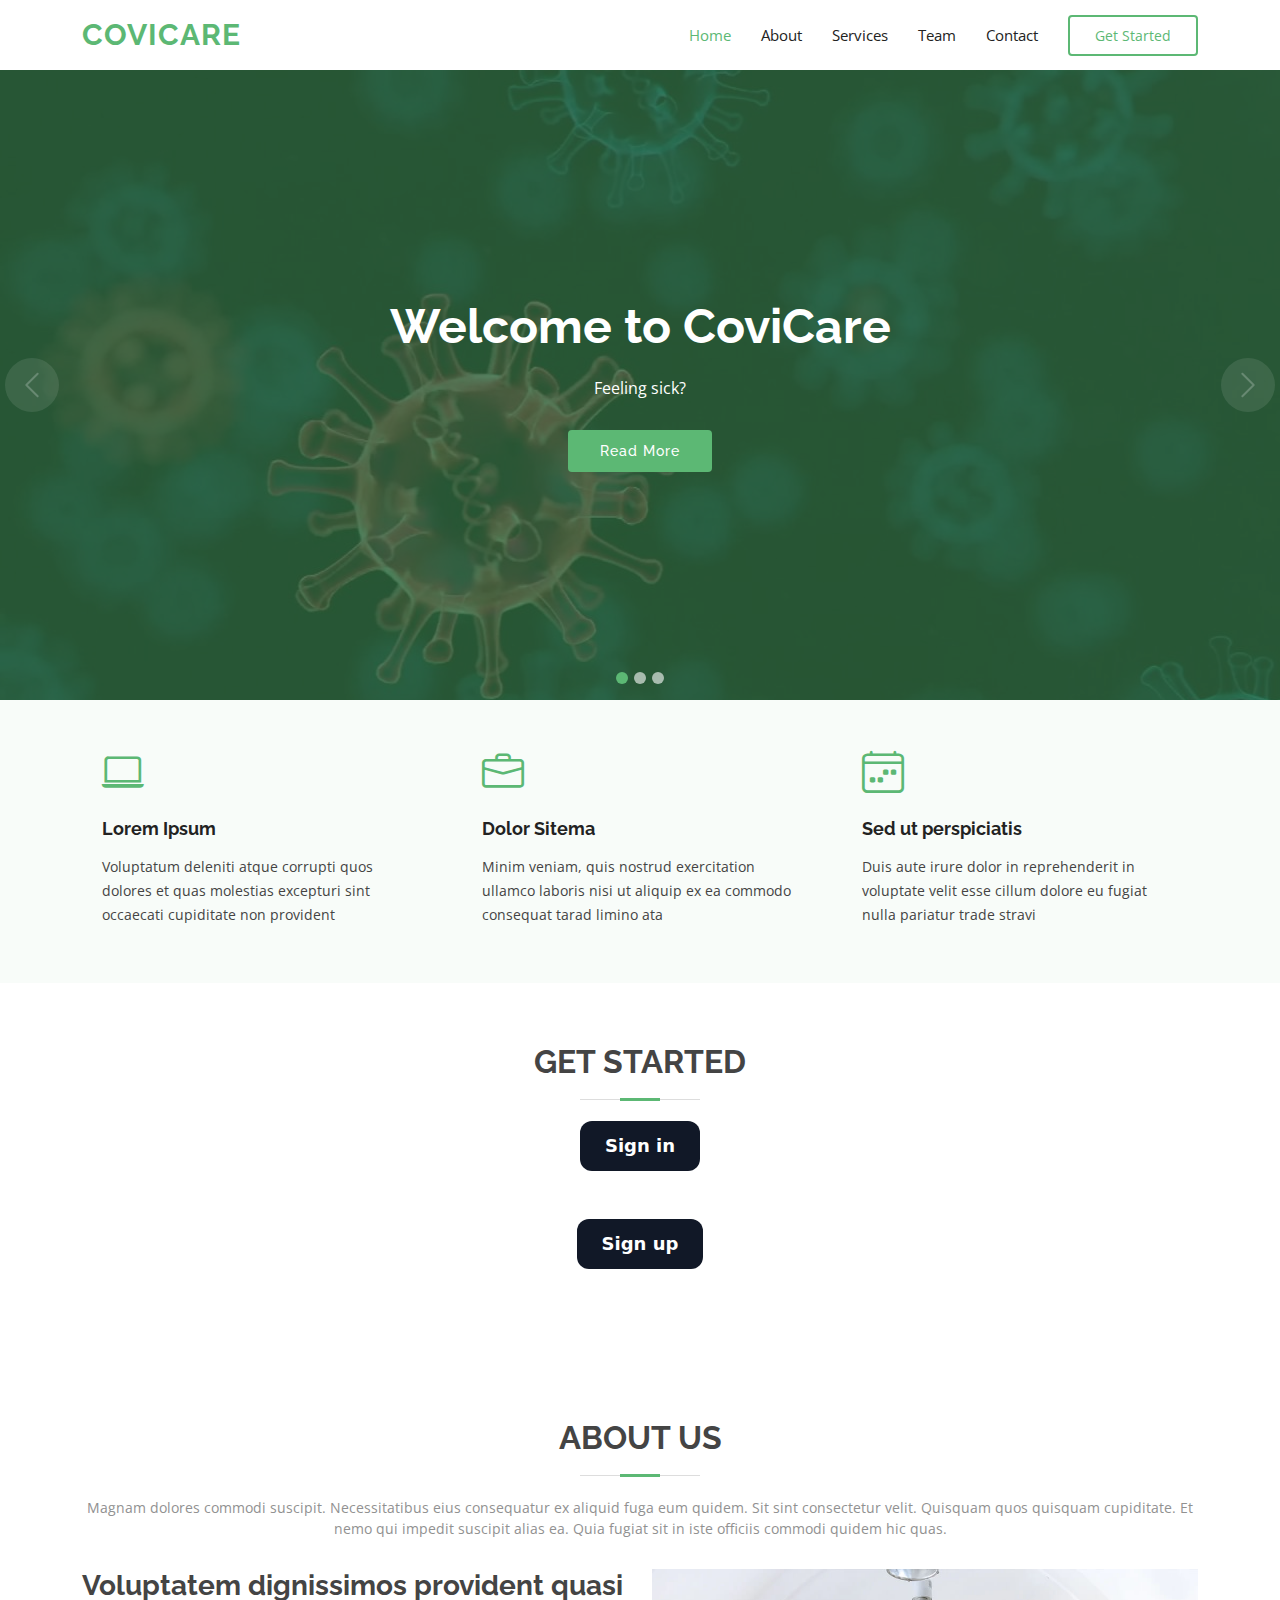
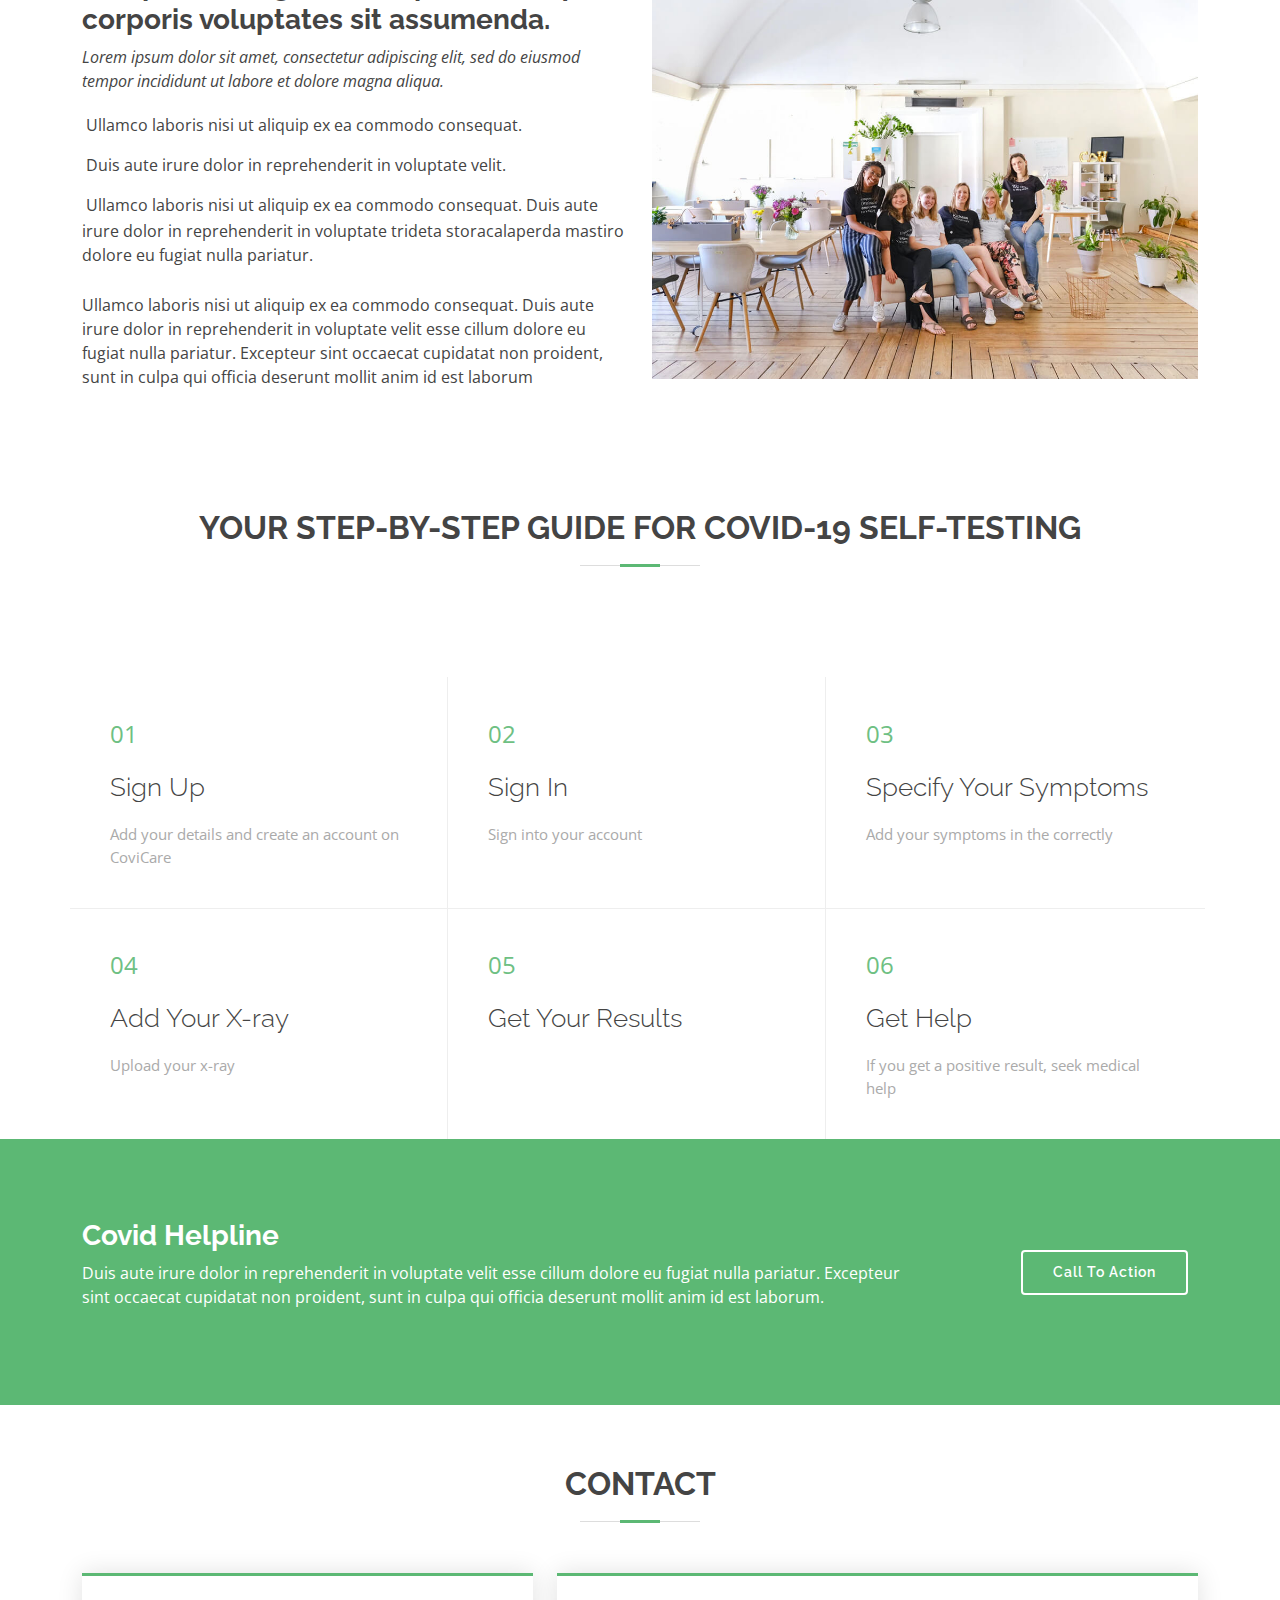
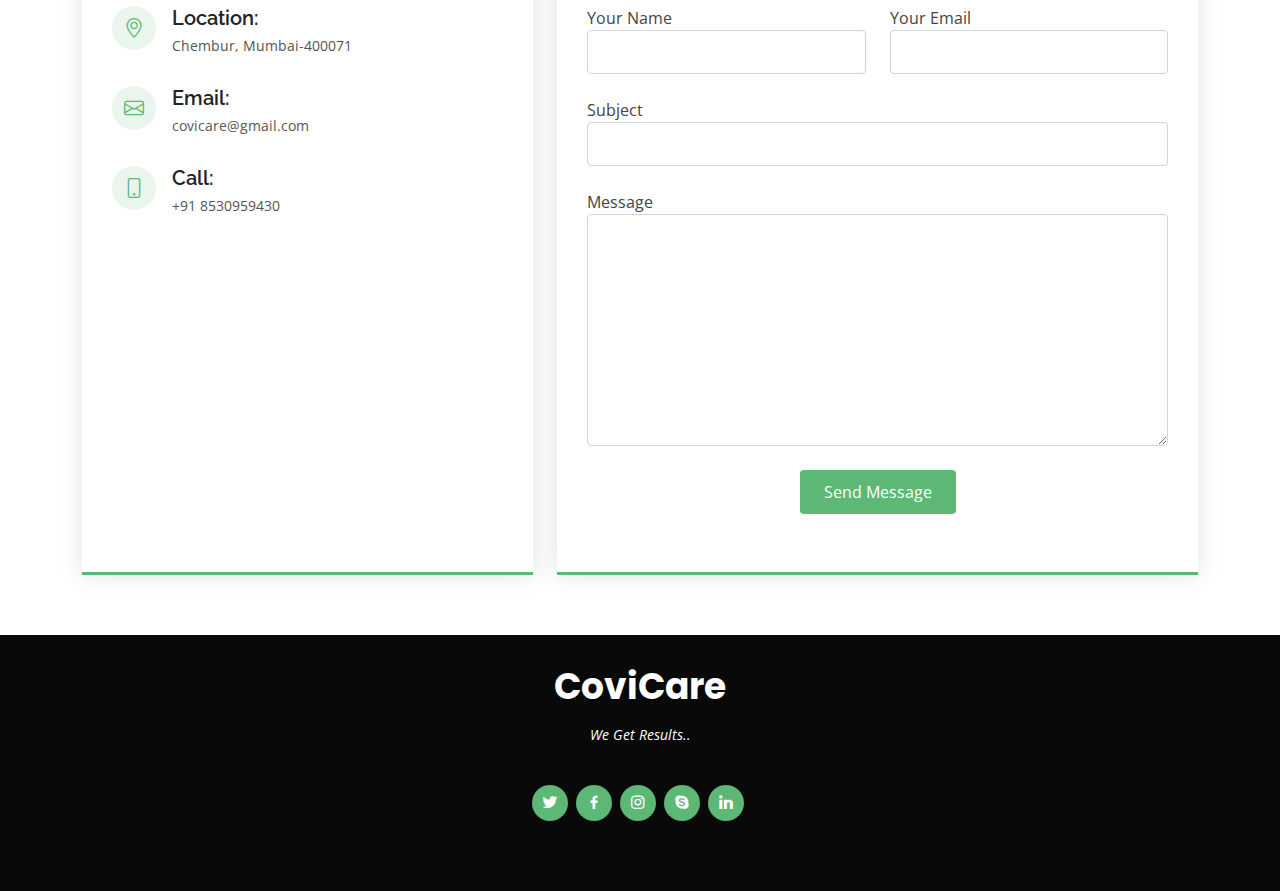
<file: app1/templates/pokalhomepg.html>
<!DOCTYPE html>
<html lang="en">

<head>
  <meta charset="utf-8">
  <meta content="width=device-width, initial-scale=1.0" name="viewport">

  <title>CoviCare homepage</title>
  <meta content="" name="description">
  <meta content="" name="keywords">

  <!-- Favicons -->
  <link href="assets/img/favicon.png" rel="icon">
  <link href="assets/img/apple-touch-icon.png" rel="apple-touch-icon">

  <!-- Google Fonts -->
  <link href="https://fonts.googleapis.com/css?family=Open+Sans:300,300i,400,400i,600,600i,700,700i|Raleway:300,300i,400,400i,500,500i,600,600i,700,700i|Poppins:300,300i,400,400i,500,500i,600,600i,700,700i" rel="stylesheet">

  <!-- Vendor CSS Files -->
  <link href="assets/vendor/animate.css/animate.min.css" rel="stylesheet">
  <link href="assets/vendor/bootstrap/css/bootstrap.min.css" rel="stylesheet">
  <link href="assets/vendor/bootstrap-icons/bootstrap-icons.css" rel="stylesheet">
  <link href="assets/vendor/boxicons/css/boxicons.min.css" rel="stylesheet">
  <link href="assets/vendor/glightbox/css/glightbox.min.css" rel="stylesheet">
  <link href="assets/vendor/swiper/swiper-bundle.min.css" rel="stylesheet">

  <!-- Template Main CSS File -->
  <link href="assets/css/style.css" rel="stylesheet">

  <!-- =======================================================
  * Template Name: Green - v4.7.0
  * Template URL: https://bootstrapmade.com/green-free-one-page-bootstrap-template/
  * Author: BootstrapMade.com
  * License: https://bootstrapmade.com/license/
  ======================================================== -->
</head>

<body>

  

  <!-- ======= Header ======= -->
  <header id="header" class="d-flex align-items-center">
    <div class="container d-flex align-items-center">

      <h1 class="logo me-auto"><a href="index.html">CoviCare</a></h1>
      <!-- Uncomment below if you prefer to use an image logo -->
      <!-- <a href="index.html" class="logo me-auto"><img src="assets/img/logo.png" alt="" class="img-fluid"></a>-->

      <nav id="navbar" class="navbar">
        <ul>
          <li><a class="nav-link scrollto active" href="#hero">Home</a></li>
          <li><a class="nav-link scrollto" href="#about">About</a></li>
          <li><a class="nav-link scrollto" href="#services">Services</a></li>
          
          <li><a class="nav-link scrollto" href="#team">Team</a></li>
           
                             
          <li><a class="nav-link scrollto" href="#contact">Contact</a></li>
          <li><a class="getstarted scrollto" href="#about">Get Started</a></li>
        </ul>
        <i class="bi bi-list mobile-nav-toggle"></i>
      </nav><!-- .navbar -->

    </div>
  </header><!-- End Header -->

  <!-- ======= Hero Section ======= -->
  <section id="hero">
    <div id="heroCarousel" data-bs-interval="5000" class="carousel slide carousel-fade" data-bs-ride="carousel">

      <ol class="carousel-indicators" id="hero-carousel-indicators"></ol>

      <div class="carousel-inner" role="listbox">

        <!-- Slide 1 -->
        <div class="carousel-item active" style="background-image: url(assets/img/slide/slide-1.jpg)">
          <div class="carousel-container">
            <div class="container">
              <h2 class="animate__animated animate__fadeInDown">Welcome to <span>CoviCare</span></h2>
              <p class="animate__animated animate__fadeInUp">Feeling sick? </p>
              <a href="#about" class="btn-get-started animate__animated animate__fadeInUp scrollto">Read More</a>
            </div>
          </div>
        </div>

        <!-- Slide 2 -->
        <div class="carousel-item" style="background-image: url(assets/img/slide/slide-2.jpg)">
          <div class="carousel-container">
            <div class="container">
              <h2 class="animate__animated animate__fadeInDown">Get the best healthcare experience,<br> without having to leave home</h2>
            </div>
          </div>
        </div>

        <!-- Slide 3 -->
        <div class="carousel-item" style="background-image: url(assets/img/slide/slide-3.jpg)">
          <div class="carousel-container">
            <div class="container">
              <h2 class="animate__animated animate__fadeInDown">Take a quick covid test and find out</h2>
              <p class="animate__animated animate__fadeInUp">Ut velit est quam dolor ad a aliquid qui aliquid. Sequi ea ut et est quaerat sequi nihil ut aliquam. Occaecati alias dolorem mollitia ut. Similique ea voluptatem. Esse doloremque accusamus repellendus deleniti vel. Minus et tempore modi architecto.</p>
              <a href="#about" class="btn-get-started animate__animated animate__fadeInUp scrollto">Read More</a>
            </div>
          </div>
        </div>

      </div>

      <a class="carousel-control-prev" href="#heroCarousel" role="button" data-bs-slide="prev">
        <span class="carousel-control-prev-icon bi bi-chevron-left" aria-hidden="true"></span>
      </a>

      <a class="carousel-control-next" href="#heroCarousel" role="button" data-bs-slide="next">
        <span class="carousel-control-next-icon bi bi-chevron-right" aria-hidden="true"></span>
      </a>

    </div>
  </section><!-- End Hero -->

  <main id="main">

    <!-- ======= Featured Services Section ======= -->
    <section id="featured-services" class="featured-services section-bg">
      <div class="container">

        <div class="row no-gutters">
          <div class="col-lg-4 col-md-6">
            <div class="icon-box">
              <div class="icon"><i class="bi bi-laptop"></i></div>
              <h4 class="title"><a href="">Lorem Ipsum</a></h4>
              <p class="description">Voluptatum deleniti atque corrupti quos dolores et quas molestias excepturi sint occaecati cupiditate non provident</p>
            </div>
          </div>
          <div class="col-lg-4 col-md-6">
            <div class="icon-box">
              <div class="icon"><i class="bi bi-briefcase"></i></div>
              <h4 class="title"><a href="">Dolor Sitema</a></h4>
              <p class="description">Minim veniam, quis nostrud exercitation ullamco laboris nisi ut aliquip ex ea commodo consequat tarad limino ata</p>
            </div>
          </div>
          <div class="col-lg-4 col-md-6">
            <div class="icon-box">
              <div class="icon"><i class="bi bi-calendar4-week"></i></div>
              <h4 class="title"><a href="">Sed ut perspiciatis</a></h4>
              <p class="description">Duis aute irure dolor in reprehenderit in voluptate velit esse cillum dolore eu fugiat nulla pariatur trade stravi</p>
            </div>
          </div>
        </div>

      </div>
    </section><!-- End Featured Services Section -->

    <!-- ======= About Us Section ======= -->
    <section id="about" class="about">
      <div class="container">

        <div class="section-title">
          <h2>Get Started</h2>
          
          <!-- HTML !-->
<button class="button-40" role="button">Sign in</button>
<br><br><br>
<button class="button-40" role="button">Sign up</button>


        </div>

        <div class="row">
          
          

      </div>
    </section><!-- End About Us Section -->

    <!-- ======= About Us Section ======= -->
    <section id="about" class="about">
      <div class="container">

        <div class="section-title">
          <h2>About Us</h2>
          <p>Magnam dolores commodi suscipit. Necessitatibus eius consequatur ex aliquid fuga eum quidem. Sit sint consectetur velit. Quisquam quos quisquam cupiditate. Et nemo qui impedit suscipit alias ea. Quia fugiat sit in iste officiis commodi quidem hic quas.</p>
        </div>

        <div class="row">
          <div class="col-lg-6 order-1 order-lg-2">
            <img src="assets/img/about.jpg" class="img-fluid" alt="">
          </div>
          <div class="col-lg-6 pt-4 pt-lg-0 order-2 order-lg-1 content">
            <h3>Voluptatem dignissimos provident quasi corporis voluptates sit assumenda.</h3>
            <p class="fst-italic">
              Lorem ipsum dolor sit amet, consectetur adipiscing elit, sed do eiusmod tempor incididunt ut labore et dolore
              magna aliqua.
            </p>
            <ul>
              <li><i class="bi bi-check-circled"></i> Ullamco laboris nisi ut aliquip ex ea commodo consequat.</li>
              <li><i class="bi bi-check-circled"></i> Duis aute irure dolor in reprehenderit in voluptate velit.</li>
              <li><i class="bi bi-check-circled"></i> Ullamco laboris nisi ut aliquip ex ea commodo consequat. Duis aute irure dolor in reprehenderit in voluptate trideta storacalaperda mastiro dolore eu fugiat nulla pariatur.</li>
            </ul>
            <p>
              Ullamco laboris nisi ut aliquip ex ea commodo consequat. Duis aute irure dolor in reprehenderit in voluptate
              velit esse cillum dolore eu fugiat nulla pariatur. Excepteur sint occaecat cupidatat non proident, sunt in
              culpa qui officia deserunt mollit anim id est laborum
            </p>
          </div>
        </div>

      </div>
    </section><!-- End About Us Section -->

      <section id="about" class="about">
      <div class="container">

        <div class="section-title">
          <h2>Your step-by-step guide for covid-19 self-testing</h2>
          
        </div>

        

      </div>
    </section><!-- End About Us Section -->

    <!-- ======= Why Us Section ======= -->
    <section id="why-us" class="why-us">
      <div class="container">

        <div class="row no-gutters">

          <div class="col-lg-4 col-md-6 content-item">
            <span>01</span>
            <h4>Sign Up</h4>
            <p>Add your details and create an account on CoviCare</p>
          </div>

        


          <div class="col-lg-4 col-md-6 content-item">
            <span>02</span>
            <h4>Sign In</h4>
            <p>Sign into your account</p>
          </div>

          <div class="col-lg-4 col-md-6 content-item">
            <span>03</span>
            <h4>Specify Your Symptoms</h4>
            <p>Add your symptoms in the  correctly</p>
          </div>

          <div class="col-lg-4 col-md-6 content-item">
            <span>04</span>
            <h4>Add Your X-ray</h4>
            <p>Upload your x-ray</p>
          </div>

          <div class="col-lg-4 col-md-6 content-item">
            <span>05</span>
            <h4>Get Your Results</h4>
            <p></p>
          </div>

          <div class="col-lg-4 col-md-6 content-item">
            <span>06</span>
            <h4>Get Help</h4>
            <p>If you get a positive result, seek medical help</p>
          </div>

        </div>

      </div>
    </section><!-- End Why Us Section -->



    
    <!-- ======= Cta Section ======= -->
    <section id="cta" class="cta">
      <div class="container">

        <div class="row">
          <div class="col-lg-9 text-center text-lg-start">
            <h3>Covid Helpline</h3>
            <p> Duis aute irure dolor in reprehenderit in voluptate velit esse cillum dolore eu fugiat nulla pariatur. Excepteur sint occaecat cupidatat non proident, sunt in culpa qui officia deserunt mollit anim id est laborum.</p>
          </div>
          <div class="col-lg-3 cta-btn-container text-center">
            <a class="cta-btn align-middle" href="#">Call To Action</a>
          </div>
        </div>

      </div>
    </section><!-- End Cta Section -->

    
    <!-- ======= Contact Section ======= -->
    <section id="contact" class="contact">
      <div class="container">

        <div class="section-title">
          <h2>Contact</h2>
        </div>

        <div class="row">

          <div class="col-lg-5 d-flex align-items-stretch">
            <div class="info">
              <div class="address">
                <i class="bi bi-geo-alt"></i>
                <h4>Location:</h4>
                <p>Chembur, Mumbai-400071</p>
              </div>

              <div class="email">
                <i class="bi bi-envelope"></i>
                <h4>Email:</h4>
                <p>covicare@gmail.com</p>
              </div>

              <div class="phone">
                <i class="bi bi-phone"></i>
                <h4>Call:</h4>
                <p>+91 8530959430</p>
              </div>

              <iframe src="https://www.google.com/maps/embed?pb=!1m14!1m8!1m3!1d12097.433213460943!2d-74.0062269!3d40.7101282!3m2!1i1024!2i768!4f13.1!3m3!1m2!1s0x0%3A0xb89d1fe6bc499443!2sDowntown+Conference+Center!5e0!3m2!1smk!2sbg!4v1539943755621" frameborder="0" style="border:0; width: 100%; height: 290px;" allowfullscreen></iframe>
            </div>

          </div>

          <div class="col-lg-7 mt-5 mt-lg-0 d-flex align-items-stretch">
            <form action="forms/contact.php" method="post" role="form" class="php-email-form">
              <div class="row">
                <div class="form-group col-md-6">
                  <label for="name">Your Name</label>
                  <input type="text" name="name" class="form-control" id="name" required>
                </div>
                <div class="form-group col-md-6 mt-3 mt-md-0">
                  <label for="name">Your Email</label>
                  <input type="email" class="form-control" name="email" id="email" required>
                </div>
              </div>
              <div class="form-group mt-3">
                <label for="name">Subject</label>
                <input type="text" class="form-control" name="subject" id="subject" required>
              </div>
              <div class="form-group mt-3">
                <label for="name">Message</label>
                <textarea class="form-control" name="message" rows="10" required></textarea>
              </div>
              <div class="my-3">
                <div class="loading">Loading</div>
                <div class="error-message"></div>
                <div class="sent-message">Your message has been sent. Thank you!</div>
              </div>
              <div class="text-center"><button type="submit">Send Message</button></div>
            </form>
          </div>

        </div>

      </div>
    </section><!-- End Contact Section -->

  </main><!-- End #main -->

  <!-- ======= Footer ======= -->
  <footer id="footer">
    <div class="container">
      <h3>CoviCare</h3>
      <p>We Get Results..</p>
      <div class="social-links">
        <a href="#" class="twitter"><i class="bx bxl-twitter"></i></a>
        <a href="#" class="facebook"><i class="bx bxl-facebook"></i></a>
        <a href="#" class="instagram"><i class="bx bxl-instagram"></i></a>
        <a href="#" class="google-plus"><i class="bx bxl-skype"></i></a>
        <a href="#" class="linkedin"><i class="bx bxl-linkedin"></i></a>
      </div>
      <!--
      <div class="copyright">
        &copy; Copyright <strong><span>CoviCare</span></strong>. All Rights Reserved
      </div>
      -->
      <div class="credits">
        <!-- All the links in the footer should remain intact. -->
        <!-- You can delete the links only if you purchased the pro version. -->
        <!-- Licensing information: https://bootstrapmade.com/license/ -->
        <!-- Purchase the pro version with working PHP/AJAX contact form: https://bootstrapmade.com/green-free-one-page-bootstrap-template/ -->
       
      </div>
    </div>
  </footer><!-- End Footer -->

  <a href="#" class="back-to-top d-flex align-items-center justify-content-center"><i class="bi bi-arrow-up-short"></i></a>

  <!-- Vendor JS Files -->
  <script src="assets/vendor/bootstrap/js/bootstrap.bundle.min.js"></script>
  <script src="assets/vendor/glightbox/js/glightbox.min.js"></script>
  <script src="assets/vendor/isotope-layout/isotope.pkgd.min.js"></script>
  <script src="assets/vendor/swiper/swiper-bundle.min.js"></script>
  <script src="assets/vendor/php-email-form/validate.js"></script>

  <!-- Template Main JS File -->
  <script src="assets/js/main.js"></script>

</body>

</html>
</file>
<file: app1/templates/assets/css/style.css>
/**
* Template Name: Green - v4.7.0
* Template URL: https://bootstrapmade.com/green-free-one-page-bootstrap-template/
* Author: BootstrapMade.com
* License: https://bootstrapmade.com/license/
*/

/*--------------------------------------------------------------
# General
--------------------------------------------------------------*/
body {
  font-family: "Open Sans", sans-serif;
  color: #444444;
}

a {
  text-decoration: none;
  color: #5cb874;
}

a:hover {
  color: #80c792;
  text-decoration: none;
}

h1, h2, h3, h4, h5, h6 {
  font-family: "Raleway", sans-serif;
}

/*--------------------------------------------------------------
# Back to top button
--------------------------------------------------------------*/
.back-to-top {
  position: fixed;
  visibility: hidden;
  opacity: 0;
  right: 15px;
  bottom: 15px;
  z-index: 996;
  background: #5cb874;
  width: 40px;
  height: 40px;
  border-radius: 4px;
  transition: all 0.4s;
}
.back-to-top i {
  font-size: 24px;
  color: #fff;
  line-height: 0;
}
.back-to-top:hover {
  background: #78c48c;
  color: #fff;
}
.back-to-top.active {
  visibility: visible;
  opacity: 1;
}

/*--------------------------------------------------------------
# Top Bar
--------------------------------------------------------------*/
#topbar {
  background: #fbfbfb;
  font-size: 15px;
  height: 40px;
  padding: 0;
}
#topbar .contact-info a {
  line-height: 0;
  color: #444444;
  transition: 0.3s;
}
#topbar .contact-info a:hover {
  color: #5cb874;
}
#topbar .contact-info i {
  color: #5cb874;
  line-height: 0;
  margin-right: 5px;
}
#topbar .contact-info .phone-icon {
  margin-left: 15px;
}
#topbar .social-links a {
  color: #6f6f6f;
  padding: 4px 12px;
  display: inline-block;
  line-height: 1px;
  transition: 0.3s;
}
#topbar .social-links a:hover {
  color: #5cb874;
}

/*--------------------------------------------------------------
# Header
--------------------------------------------------------------*/
#header {
  background: #fff;
  transition: all 0.5s;
  z-index: 997;
  height: 70px;
}
#header.header-scrolled {
  box-shadow: 0px 2px 15px rgba(0, 0, 0, 0.1);
}
#header .logo {
  font-size: 30px;
  margin: 0;
  padding: 0;
  line-height: 1;
  font-weight: 700;
  letter-spacing: 1px;
  text-transform: uppercase;
}
#header .logo a {
  color: #5cb874;
}
#header .logo img {
  max-height: 40px;
}

.scrolled-offset {
  margin-top: 70px;
}

/*--------------------------------------------------------------
# Navigation Menu
--------------------------------------------------------------*/
/**
* Desktop Navigation 
*/
.navbar {
  padding: 0;
}
.navbar ul {
  margin: 0;
  padding: 0;
  display: flex;
  list-style: none;
  align-items: center;
}
.navbar li {
  position: relative;
}
.navbar a, .navbar a:focus {
  display: flex;
  align-items: center;
  justify-content: space-between;
  padding: 10px 0 10px 30px;
  font-size: 15px;
  color: #222222;
  white-space: nowrap;
  transition: 0.3s;
}
.navbar a i, .navbar a:focus i {
  font-size: 12px;
  line-height: 0;
  margin-left: 5px;
}
.navbar a:hover, .navbar .active, .navbar .active:focus, .navbar li:hover > a {
  color: #5cb874;
}
.navbar .getstarted, .navbar .getstarted:focus {
  color: #5cb874;
  padding: 8px 25px;
  margin-left: 30px;
  border-radius: 4px;
  border: 2px solid #5cb874;
  transition: 0.3s;
  font-size: 14px;
}
.navbar .getstarted:hover, .navbar .getstarted:focus:hover {
  background: #5cb874;
  color: #fff;
}
.navbar .dropdown ul {
  display: block;
  position: absolute;
  left: 14px;
  top: calc(100% + 30px);
  margin: 0;
  padding: 10px 0;
  z-index: 99;
  opacity: 0;
  visibility: hidden;
  background: #fff;
  box-shadow: 0px 0px 30px rgba(127, 137, 161, 0.25);
  transition: 0.3s;
}
.navbar .dropdown ul li {
  min-width: 200px;
}
.navbar .dropdown ul a {
  padding: 10px 20px;
  text-transform: none;
}
.navbar .dropdown ul a i {
  font-size: 12px;
}
.navbar .dropdown ul a:hover, .navbar .dropdown ul .active:hover, .navbar .dropdown ul li:hover > a {
  color: #5cb874;
}
.navbar .dropdown:hover > ul {
  opacity: 1;
  top: 100%;
  visibility: visible;
}
.navbar .dropdown .dropdown ul {
  top: 0;
  left: calc(100% - 30px);
  visibility: hidden;
}
.navbar .dropdown .dropdown:hover > ul {
  opacity: 1;
  top: 0;
  left: 100%;
  visibility: visible;
}
@media (max-width: 1366px) {
  .navbar .dropdown .dropdown ul {
    left: -90%;
  }
  .navbar .dropdown .dropdown:hover > ul {
    left: -100%;
  }
}

/**
* Mobile Navigation 
*/
.mobile-nav-toggle {
  color: #222222;
  font-size: 28px;
  cursor: pointer;
  display: none;
  line-height: 0;
  transition: 0.5s;
}
.mobile-nav-toggle.bi-x {
  color: #fff;
}

@media (max-width: 991px) {
  .mobile-nav-toggle {
    display: block;
  }

  .navbar ul {
    display: none;
  }
}
.navbar-mobile {
  position: fixed;
  overflow: hidden;
  top: 0;
  right: 0;
  left: 0;
  bottom: 0;
  background: rgba(9, 9, 9, 0.9);
  transition: 0.3s;
  z-index: 999;
}
.navbar-mobile .mobile-nav-toggle {
  position: absolute;
  top: 15px;
  right: 15px;
}
.navbar-mobile ul {
  display: block;
  position: absolute;
  top: 55px;
  right: 15px;
  bottom: 15px;
  left: 15px;
  padding: 10px 0;
  background-color: #fff;
  overflow-y: auto;
  transition: 0.3s;
}
.navbar-mobile a, .navbar-mobile a:focus {
  padding: 10px 20px;
  font-size: 15px;
  color: #222222;
}
.navbar-mobile a:hover, .navbar-mobile .active, .navbar-mobile li:hover > a {
  color: #5cb874;
}
.navbar-mobile .getstarted, .navbar-mobile .getstarted:focus {
  margin: 15px;
}
.navbar-mobile .dropdown ul {
  position: static;
  display: none;
  margin: 10px 20px;
  padding: 10px 0;
  z-index: 99;
  opacity: 1;
  visibility: visible;
  background: #fff;
  box-shadow: 0px 0px 30px rgba(127, 137, 161, 0.25);
}
.navbar-mobile .dropdown ul li {
  min-width: 200px;
}
.navbar-mobile .dropdown ul a {
  padding: 10px 20px;
}
.navbar-mobile .dropdown ul a i {
  font-size: 12px;
}
.navbar-mobile .dropdown ul a:hover, .navbar-mobile .dropdown ul .active:hover, .navbar-mobile .dropdown ul li:hover > a {
  color: #5cb874;
}
.navbar-mobile .dropdown > .dropdown-active {
  display: block;
}

/*--------------------------------------------------------------
# Hero Section
--------------------------------------------------------------*/
#hero {
  width: 100%;
  height: 70vh;
  background-color: rgba(9, 9, 9, 0.8);
  overflow: hidden;
  position: relative;
}
#hero .carousel, #hero .carousel-inner, #hero .carousel-item, #hero .carousel-item::before {
  background-size: cover;
  background-position: center;
  background-repeat: no-repeat;
  position: absolute;
  top: 0;
  right: 0;
  left: 0;
  bottom: 0;
}
#hero .carousel-item::before {
  content: "";
  background-color: rgba(45, 103, 60, 0.8);
}
#hero .carousel-container {
  display: flex;
  justify-content: center;
  align-items: center;
  position: absolute;
  bottom: 0;
  top: 0;
  left: 50px;
  right: 50px;
}
#hero .container {
  text-align: center;
}
#hero h2 {
  color: #fff;
  margin-bottom: 20px;
  font-size: 48px;
  font-weight: 700;
}
#hero p {
  -webkit-animation-delay: 0.4s;
  animation-delay: 0.4s;
  margin: 0 auto 30px auto;
  color: #fff;
}
#hero .carousel-inner .carousel-item {
  transition-property: opacity;
  background-position: center top;
}
#hero .carousel-inner .carousel-item,
#hero .carousel-inner .active.carousel-item-start,
#hero .carousel-inner .active.carousel-item-end {
  opacity: 0;
}
#hero .carousel-inner .active,
#hero .carousel-inner .carousel-item-next.carousel-item-start,
#hero .carousel-inner .carousel-item-prev.carousel-item-end {
  opacity: 1;
  transition: 0.5s;
}
#hero .carousel-control-next-icon, #hero .carousel-control-prev-icon {
  background: none;
  font-size: 30px;
  line-height: 0;
  width: auto;
  height: auto;
  background: rgba(255, 255, 255, 0.2);
  border-radius: 50px;
  transition: 0.3s;
  color: rgba(255, 255, 255, 0.5);
  width: 54px;
  height: 54px;
  display: flex;
  align-items: center;
  justify-content: center;
}
#hero .carousel-control-next-icon:hover, #hero .carousel-control-prev-icon:hover {
  background: rgba(255, 255, 255, 0.3);
  color: rgba(255, 255, 255, 0.8);
}
#hero .carousel-indicators li {
  cursor: pointer;
  background: #fff;
  overflow: hidden;
  border: 0;
  width: 12px;
  height: 12px;
  border-radius: 50px;
  opacity: 0.6;
  transition: 0.3s;
}
#hero .carousel-indicators li.active {
  opacity: 1;
  background: #5cb874;
}
#hero .btn-get-started {
  font-family: "Raleway", sans-serif;
  font-weight: 500;
  font-size: 14px;
  letter-spacing: 1px;
  display: inline-block;
  padding: 14px 32px;
  border-radius: 4px;
  transition: 0.5s;
  line-height: 1;
  color: #fff;
  -webkit-animation-delay: 0.8s;
  animation-delay: 0.8s;
  background: #5cb874;
}
#hero .btn-get-started:hover {
  background: #6ec083;
}
@media (max-width: 992px) {
  #hero {
    height: 100vh;
  }
  #hero .carousel-container {
    top: 66px;
  }
}
@media (max-width: 768px) {
  #hero h2 {
    font-size: 28px;
  }
}
@media (min-width: 1024px) {
  #hero .carousel-control-prev, #hero .carousel-control-next {
    width: 5%;
  }
}
@media (max-height: 500px) {
  #hero {
    height: 120vh;
  }
}

/*--------------------------------------------------------------
# Sections General
--------------------------------------------------------------*/
section {
  padding: 60px 0;
}

.section-bg {
  background-color: #f8fcf9;
}

.section-title {
  text-align: center;
  padding-bottom: 30px;
}
.section-title h2 {
  font-size: 32px;
  font-weight: bold;
  text-transform: uppercase;
  margin-bottom: 20px;
  padding-bottom: 20px;
  position: relative;
}
.section-title h2::before {
  content: "";
  position: absolute;
  display: block;
  width: 120px;
  height: 1px;
  background: #ddd;
  bottom: 1px;
  left: calc(50% - 60px);
}
.section-title h2::after {
  content: "";
  position: absolute;
  display: block;
  width: 40px;
  height: 3px;
  background: #5cb874;
  bottom: 0;
  left: calc(50% - 20px);
}
.section-title p {
  margin-bottom: 0;
  font-size: 14px;
  color: #919191;
}

/*--------------------------------------------------------------
# Featured Services
--------------------------------------------------------------*/
.featured-services {
  padding: 20px 0;
}
.featured-services .icon-box {
  padding: 20px;
}
.featured-services .icon-box-bg {
  background-image: linear-gradient(0deg, #222222 0%, #2f2f2f 50%, #222222 100%);
}
.featured-services .icon {
  margin-bottom: 15px;
}
.featured-services .icon i {
  color: #5cb874;
  font-size: 42px;
}
.featured-services .title {
  font-weight: 700;
  margin-bottom: 15px;
  font-size: 18px;
}
.featured-services .title a {
  color: #222222;
  transition: 0.3s;
}
.featured-services .icon-box:hover .title a {
  color: #5cb874;
}
.featured-services .description {
  line-height: 24px;
  font-size: 14px;
}

/*--------------------------------------------------------------
# About Us
--------------------------------------------------------------*/
.about .content h3 {
  font-weight: 700;
  font-size: 28px;
}
.about .content ul {
  list-style: none;
  padding: 0;
}
.about .content ul li {
  padding-bottom: 10px;
}
.about .content ul i {
  font-size: 20px;
  padding-right: 4px;
  color: #5cb874;
}
.about .content p:last-child {
  margin-bottom: 0;
}

/*--------------------------------------------------------------
# Why Us
--------------------------------------------------------------*/
.why-us {
  padding: 0;
}
.why-us .row {
  overflow: hidden;
}
.why-us .content-item {
  padding: 40px;
  border-left: 1px solid #eee;
  border-bottom: 1px solid #eee;
  margin: -1px;
}
.why-us .content-item span {
  display: block;
  font-size: 24px;
  font-weight: 400;
  color: #6ec083;
}
.why-us .content-item h4 {
  font-size: 26px;
  font-weight: 300;
  padding: 0;
  margin: 20px 0;
}
.why-us .content-item p {
  color: #aaaaaa;
  font-size: 15px;
  margin: 0;
  padding: 0;
}
@media (max-width: 768px) {
  .why-us .content-item {
    padding: 40px 0;
  }
}

/*--------------------------------------------------------------
# Our Clients
--------------------------------------------------------------*/
.clients .swiper-slide img {
  opacity: 0.5;
  transition: 0.3s;
}
.clients .swiper-slide img:hover {
  opacity: 1;
}
.clients .swiper-pagination {
  margin-top: 20px;
  position: relative;
}
.clients .swiper-pagination .swiper-pagination-bullet {
  width: 12px;
  height: 12px;
  background-color: #fff;
  opacity: 1;
  border: 1px solid #5cb874;
}
.clients .swiper-pagination .swiper-pagination-bullet-active {
  background-color: #5cb874;
}

/*--------------------------------------------------------------
# Services
--------------------------------------------------------------*/
.services .icon-box {
  text-align: center;
  padding: 70px 20px 80px 20px;
  transition: all ease-in-out 0.3s;
  background: #fff;
  box-shadow: 0px 5px 90px 0px rgba(110, 123, 131, 0.1);
}
.services .icon-box .icon {
  margin: 0 auto;
  width: 100px;
  height: 100px;
  display: flex;
  align-items: center;
  justify-content: center;
  transition: ease-in-out 0.3s;
  position: relative;
}
.services .icon-box .icon i {
  font-size: 36px;
  transition: 0.5s;
  position: relative;
}
.services .icon-box .icon svg {
  position: absolute;
  top: 0;
  left: 0;
}
.services .icon-box .icon svg path {
  transition: 0.5s;
  fill: #f5f5f5;
}
.services .icon-box h4 {
  font-weight: 600;
  margin: 10px 0 15px 0;
  font-size: 22px;
}
.services .icon-box h4 a {
  color: #222222;
  transition: ease-in-out 0.3s;
}
.services .icon-box p {
  line-height: 24px;
  font-size: 14px;
  margin-bottom: 0;
}
.services .icon-box:hover {
  border-color: #fff;
  box-shadow: 0px 0 35px 0 rgba(0, 0, 0, 0.08);
}
.services .iconbox-blue i {
  color: #47aeff;
}
.services .iconbox-blue:hover .icon i {
  color: #fff;
}
.services .iconbox-blue:hover .icon path {
  fill: #47aeff;
}
.services .iconbox-orange i {
  color: #ffa76e;
}
.services .iconbox-orange:hover .icon i {
  color: #fff;
}
.services .iconbox-orange:hover .icon path {
  fill: #ffa76e;
}
.services .iconbox-pink i {
  color: #e80368;
}
.services .iconbox-pink:hover .icon i {
  color: #fff;
}
.services .iconbox-pink:hover .icon path {
  fill: #e80368;
}
.services .iconbox-yellow i {
  color: #ffbb2c;
}
.services .iconbox-yellow:hover .icon i {
  color: #fff;
}
.services .iconbox-yellow:hover .icon path {
  fill: #ffbb2c;
}
.services .iconbox-red i {
  color: #ff5828;
}
.services .iconbox-red:hover .icon i {
  color: #fff;
}
.services .iconbox-red:hover .icon path {
  fill: #ff5828;
}
.services .iconbox-teal i {
  color: #11dbcf;
}
.services .iconbox-teal:hover .icon i {
  color: #fff;
}
.services .iconbox-teal:hover .icon path {
  fill: #11dbcf;
}

/*--------------------------------------------------------------
# Cta
--------------------------------------------------------------*/
.cta {
  background: #5cb874;
  padding: 80px 0;
}
.cta h3 {
  color: #fff;
  font-size: 28px;
  font-weight: 700;
}
.cta p {
  color: #fff;
}
.cta .cta-btn {
  font-family: "Raleway", sans-serif;
  font-weight: 600;
  font-size: 14px;
  letter-spacing: 1px;
  display: inline-block;
  padding: 10px 30px;
  border-radius: 2px;
  transition: 0.5s;
  margin: 10px;
  border: 2px solid #fff;
  color: #fff;
  border-radius: 4px;
}
.cta .cta-btn:hover {
  background: #fff;
  color: #5cb874;
}
@media (max-width: 1024px) {
  .cta {
    background-attachment: scroll;
  }
}
@media (min-width: 769px) {
  .cta .cta-btn-container {
    display: flex;
    align-items: center;
    justify-content: flex-end;
  }
}

/*--------------------------------------------------------------
# Portfolio
--------------------------------------------------------------*/
.portfolio .portfolio-item {
  margin-bottom: 30px;
}
.portfolio #portfolio-flters {
  padding: 0;
  margin: 0 auto 20px auto;
  list-style: none;
  text-align: center;
}
.portfolio #portfolio-flters li {
  cursor: pointer;
  display: inline-block;
  padding: 8px 15px 10px 15px;
  font-size: 14px;
  font-weight: 600;
  line-height: 1;
  text-transform: uppercase;
  color: #444444;
  margin-bottom: 5px;
  transition: all 0.3s ease-in-out;
  border-radius: 3px;
}
.portfolio #portfolio-flters li:hover, .portfolio #portfolio-flters li.filter-active {
  color: #fff;
  background: #5cb874;
}
.portfolio #portfolio-flters li:last-child {
  margin-right: 0;
}
.portfolio .portfolio-wrap {
  transition: 0.3s;
  position: relative;
  overflow: hidden;
  z-index: 1;
  background: rgba(34, 34, 34, 0.6);
}
.portfolio .portfolio-wrap::before {
  content: "";
  background: rgba(34, 34, 34, 0.6);
  position: absolute;
  left: 0;
  right: 0;
  top: 0;
  bottom: 0;
  transition: all ease-in-out 0.3s;
  z-index: 2;
  opacity: 0;
}
.portfolio .portfolio-wrap img {
  transition: all ease-in-out 0.3s;
}
.portfolio .portfolio-wrap .portfolio-info {
  opacity: 0;
  position: absolute;
  top: 0;
  left: 0;
  right: 0;
  bottom: 0;
  z-index: 3;
  transition: all ease-in-out 0.3s;
  display: flex;
  flex-direction: column;
  justify-content: flex-end;
  align-items: flex-start;
  padding: 20px;
}
.portfolio .portfolio-wrap .portfolio-info h4 {
  font-size: 20px;
  color: #fff;
  font-weight: 600;
}
.portfolio .portfolio-wrap .portfolio-info p {
  color: rgba(255, 255, 255, 0.7);
  font-size: 14px;
  text-transform: uppercase;
  padding: 0;
  margin: 0;
  font-style: italic;
}
.portfolio .portfolio-wrap .portfolio-links {
  text-align: center;
  z-index: 4;
}
.portfolio .portfolio-wrap .portfolio-links a {
  color: #fff;
  margin: 0 5px 0 0;
  font-size: 28px;
  display: inline-block;
  transition: 0.3s;
}
.portfolio .portfolio-wrap .portfolio-links a:hover {
  color: #6ec083;
}
.portfolio .portfolio-wrap:hover::before {
  opacity: 1;
}
.portfolio .portfolio-wrap:hover img {
  transform: scale(1.2);
}
.portfolio .portfolio-wrap:hover .portfolio-info {
  opacity: 1;
}

/*--------------------------------------------------------------
# Portfolio Details
--------------------------------------------------------------*/
.portfolio-details {
  padding-top: 40px;
}
.portfolio-details .portfolio-details-slider img {
  width: 100%;
}
.portfolio-details .portfolio-details-slider .swiper-pagination {
  margin-top: 20px;
  position: relative;
}
.portfolio-details .portfolio-details-slider .swiper-pagination .swiper-pagination-bullet {
  width: 12px;
  height: 12px;
  background-color: #fff;
  opacity: 1;
  border: 1px solid #5cb874;
}
.portfolio-details .portfolio-details-slider .swiper-pagination .swiper-pagination-bullet-active {
  background-color: #5cb874;
}
.portfolio-details .portfolio-info {
  padding: 30px;
  box-shadow: 0px 0 30px rgba(34, 34, 34, 0.08);
}
.portfolio-details .portfolio-info h3 {
  font-size: 22px;
  font-weight: 700;
  margin-bottom: 20px;
  padding-bottom: 20px;
  border-bottom: 1px solid #eee;
}
.portfolio-details .portfolio-info ul {
  list-style: none;
  padding: 0;
  font-size: 15px;
}
.portfolio-details .portfolio-info ul li + li {
  margin-top: 10px;
}
.portfolio-details .portfolio-description {
  padding-top: 30px;
}
.portfolio-details .portfolio-description h2 {
  font-size: 26px;
  font-weight: 700;
  margin-bottom: 20px;
}
.portfolio-details .portfolio-description p {
  padding: 0;
}

/*--------------------------------------------------------------
# Team
--------------------------------------------------------------*/
.team .member {
  text-align: center;
  margin-bottom: 20px;
  box-shadow: 0px 0px 12px 0px rgba(34, 34, 34, 0.07);
  padding: 30px 20px;
  background: #fff;
}
.team .member img {
  max-width: 60%;
  border-radius: 50%;
  margin: 0 0 30px 0;
}
.team .member h4 {
  font-weight: 700;
  margin-bottom: 2px;
  font-size: 18px;
}
.team .member span {
  font-style: italic;
  display: block;
  font-size: 13px;
}
.team .member p {
  padding-top: 10px;
  font-size: 14px;
  font-style: italic;
  color: #aaaaaa;
}
.team .member .social {
  margin-top: 15px;
}
.team .member .social a {
  color: #919191;
  transition: 0.3s;
}
.team .member .social a:hover {
  color: #5cb874;
}
.team .member .social i {
  font-size: 18px;
  margin: 0 2px;
}

/*--------------------------------------------------------------
# Contact
--------------------------------------------------------------*/
.contact .info {
  border-top: 3px solid #5cb874;
  border-bottom: 3px solid #5cb874;
  padding: 30px;
  background: #fff;
  width: 100%;
  box-shadow: 0 0 24px 0 rgba(0, 0, 0, 0.12);
}
.contact .info i {
  font-size: 20px;
  color: #5cb874;
  float: left;
  width: 44px;
  height: 44px;
  background: #eaf6ed;
  display: flex;
  justify-content: center;
  align-items: center;
  border-radius: 50px;
  transition: all 0.3s ease-in-out;
}
.contact .info h4 {
  padding: 0 0 0 60px;
  font-size: 20px;
  font-weight: 600;
  margin-bottom: 5px;
  color: #222222;
}
.contact .info p {
  padding: 0 0 10px 60px;
  margin-bottom: 20px;
  font-size: 14px;
  color: #555555;
}
.contact .info .social-links {
  padding-left: 60px;
}
.contact .info .social-links a {
  font-size: 18px;
  display: inline-block;
  background: #333;
  color: #fff;
  line-height: 1;
  padding: 8px 0;
  border-radius: 50%;
  text-align: center;
  width: 36px;
  height: 36px;
  transition: 0.3s;
  margin-right: 10px;
}
.contact .info .social-links a:hover {
  background: #5cb874;
  color: #fff;
}
.contact .info .email:hover i, .contact .info .address:hover i, .contact .info .phone:hover i {
  background: #5cb874;
  color: #fff;
}
.contact .php-email-form {
  width: 100%;
  border-top: 3px solid #5cb874;
  border-bottom: 3px solid #5cb874;
  padding: 30px;
  background: #fff;
  box-shadow: 0 0 24px 0 rgba(0, 0, 0, 0.12);
}
.contact .php-email-form .form-group {
  padding-bottom: 8px;
}
.contact .php-email-form .error-message {
  display: none;
  color: #fff;
  background: #ed3c0d;
  text-align: left;
  padding: 15px;
  font-weight: 600;
}
.contact .php-email-form .error-message br + br {
  margin-top: 25px;
}
.contact .php-email-form .sent-message {
  display: none;
  color: #fff;
  background: #18d26e;
  text-align: center;
  padding: 15px;
  font-weight: 600;
}
.contact .php-email-form .loading {
  display: none;
  background: #fff;
  text-align: center;
  padding: 15px;
}
.contact .php-email-form .loading:before {
  content: "";
  display: inline-block;
  border-radius: 50%;
  width: 24px;
  height: 24px;
  margin: 0 10px -6px 0;
  border: 3px solid #18d26e;
  border-top-color: #eee;
  -webkit-animation: animate-loading 1s linear infinite;
  animation: animate-loading 1s linear infinite;
}
.contact .php-email-form input, .contact .php-email-form textarea {
  border-radius: 0;
  box-shadow: none;
  font-size: 14px;
  border-radius: 4px;
}
.contact .php-email-form input:focus, .contact .php-email-form textarea:focus {
  border-color: #5cb874;
}
.contact .php-email-form input {
  height: 44px;
}
.contact .php-email-form textarea {
  padding: 10px 12px;
}
.contact .php-email-form button[type=submit] {
  background: #5cb874;
  border: 0;
  padding: 10px 24px;
  color: #fff;
  transition: 0.4s;
  border-radius: 4px;
}
.contact .php-email-form button[type=submit]:hover {
  background: #6ec083;
}
@-webkit-keyframes animate-loading {
  0% {
    transform: rotate(0deg);
  }
  100% {
    transform: rotate(360deg);
  }
}
@keyframes animate-loading {
  0% {
    transform: rotate(0deg);
  }
  100% {
    transform: rotate(360deg);
  }
}

/*--------------------------------------------------------------
# Breadcrumbs
--------------------------------------------------------------*/
.breadcrumbs {
  padding: 15px 0;
  background: #fbfbfb;
  min-height: 40px;
}
@media (max-width: 992px) {
  .breadcrumbs {
    margin-top: 66px;
  }
}
.breadcrumbs h2 {
  font-size: 28px;
  font-weight: 300;
}
.breadcrumbs ol {
  display: flex;
  flex-wrap: wrap;
  list-style: none;
  padding: 0;
  margin: 0;
  font-size: 14px;
}
.breadcrumbs ol li + li {
  padding-left: 10px;
}
.breadcrumbs ol li + li::before {
  display: inline-block;
  padding-right: 10px;
  color: #3c3c3c;
  content: "/";
}
@media (max-width: 768px) {
  .breadcrumbs .d-flex {
    display: block !important;
  }
  .breadcrumbs ol {
    display: block;
  }
  .breadcrumbs ol li {
    display: inline-block;
  }
}

/*--------------------------------------------------------------
# Footer
--------------------------------------------------------------*/
#footer {
  background: #090909;
  color: #fff;
  font-size: 14px;
  text-align: center;
  padding: 30px 0;
}
#footer h3 {
  font-size: 36px;
  font-weight: 700;
  color: #fff;
  position: relative;
  font-family: "Poppins", sans-serif;
  padding: 0;
  margin: 0 0 15px 0;
}
#footer p {
  font-size: 15;
  font-style: italic;
  padding: 0;
  margin: 0 0 40px 0;
}
#footer .social-links {
  margin: 0 0 40px 0;
}
#footer .social-links a {
  font-size: 18px;
  display: inline-block;
  background: #5cb874;
  color: #fff;
  line-height: 1;
  padding: 8px 0;
  margin-right: 4px;
  border-radius: 50%;
  text-align: center;
  width: 36px;
  height: 36px;
  transition: 0.3s;
}
#footer .social-links a:hover {
  background: #449d5b;
  color: #fff;
  text-decoration: none;
}
#footer .copyright {
  margin: 0 0 5px 0;
}
#footer .credits {
  font-size: 13px;
}

.button-40 {
  background-color: #111827;
  border: 1px solid transparent;
  border-radius: .75rem;
  box-sizing: border-box;
  color: #FFFFFF;
  cursor: pointer;
  flex: 0 0 auto;
  font-family: "Inter var",ui-sans-serif,system-ui,-apple-system,system-ui,"Segoe UI",Roboto,"Helvetica Neue",Arial,"Noto Sans",sans-serif,"Apple Color Emoji","Segoe UI Emoji","Segoe UI Symbol","Noto Color Emoji";
  font-size: 1.125rem;
  font-weight: 600;
  line-height: 1.5rem;
  padding: .75rem 1.2rem;
  text-align: center;
  text-decoration: none #6B7280 solid;
  text-decoration-thickness: auto;
  transition-duration: .2s;
  transition-property: background-color,border-color,color,fill,stroke;
  transition-timing-function: cubic-bezier(.4, 0, 0.2, 1);
  user-select: none;
  -webkit-user-select: none;
  touch-action: manipulation;
  width: auto;
}

.button-40:hover {
  background-color: #374151;
}

.button-40:focus {
  box-shadow: none;
  outline: 2px solid transparent;
  outline-offset: 2px;
}

@media (min-width: 768px) {
  .button-40 {
    padding: .75rem 1.5rem;
  }
}
</file>
